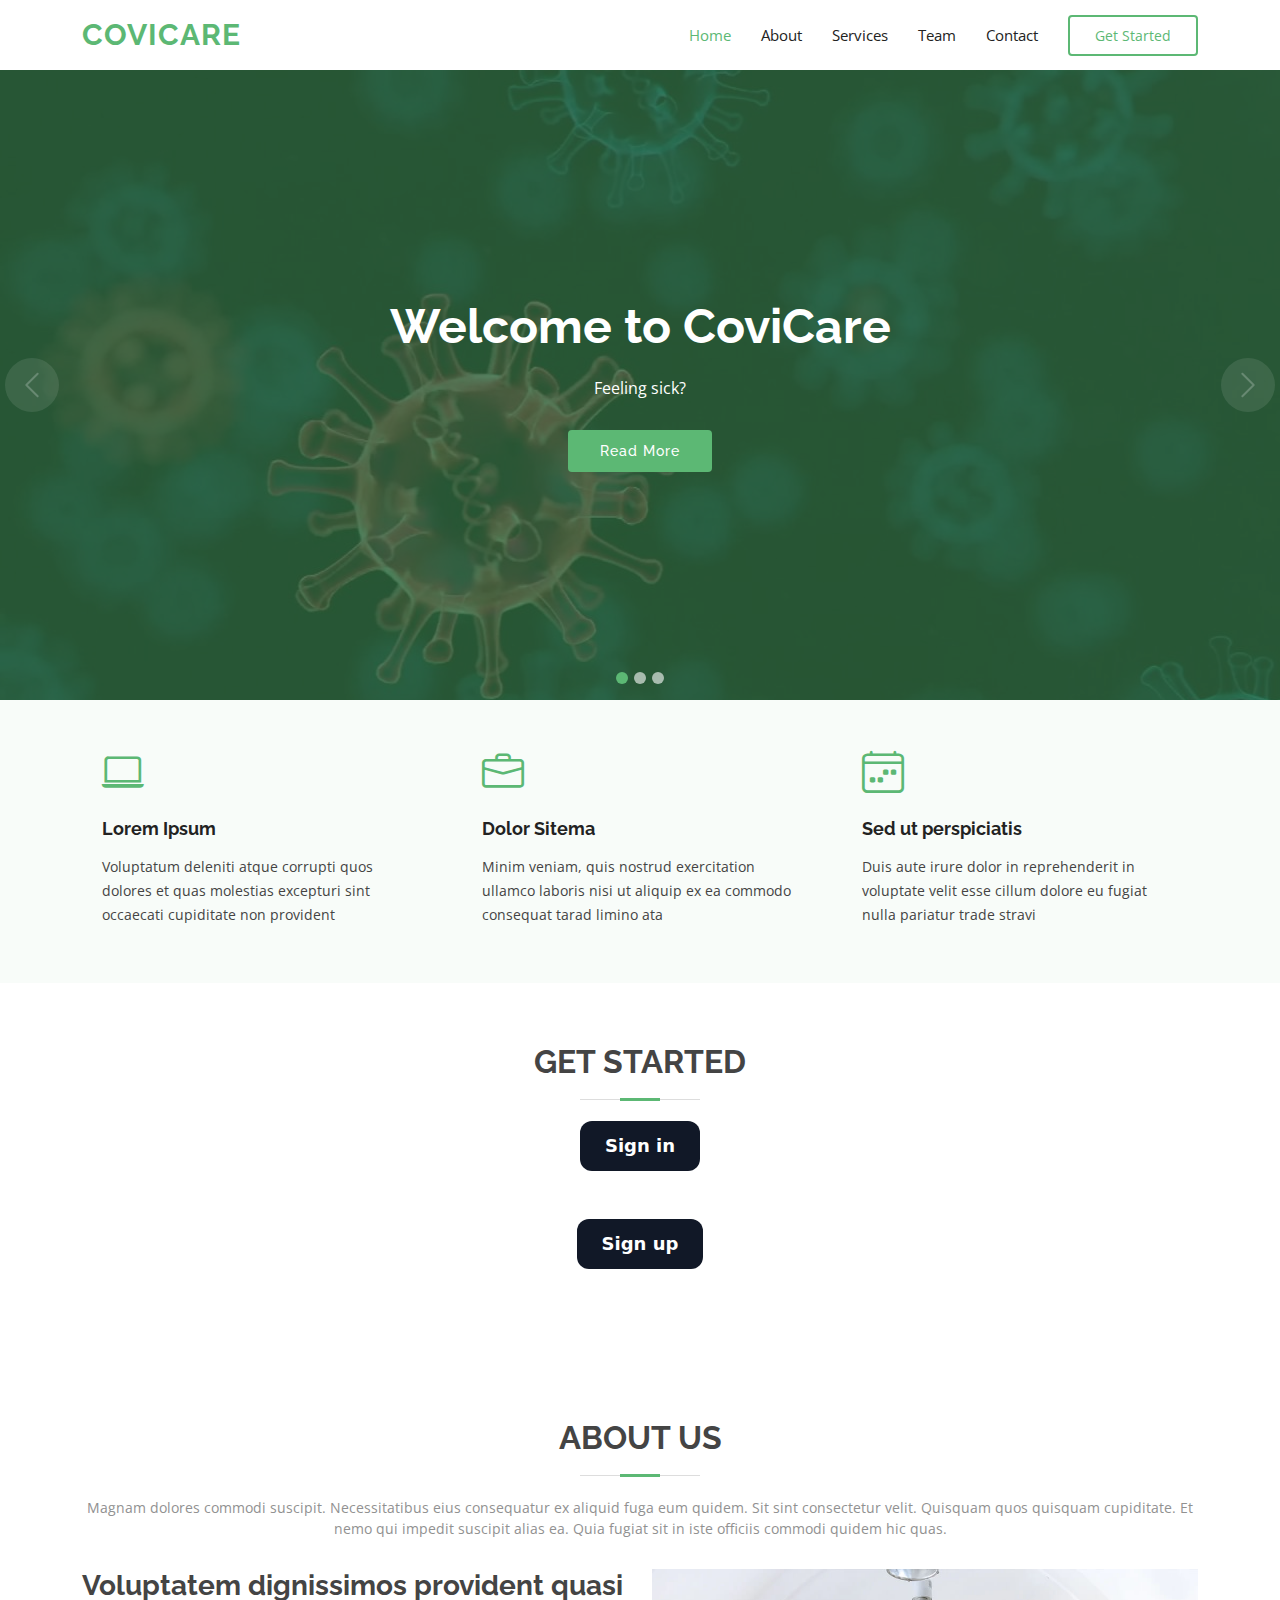
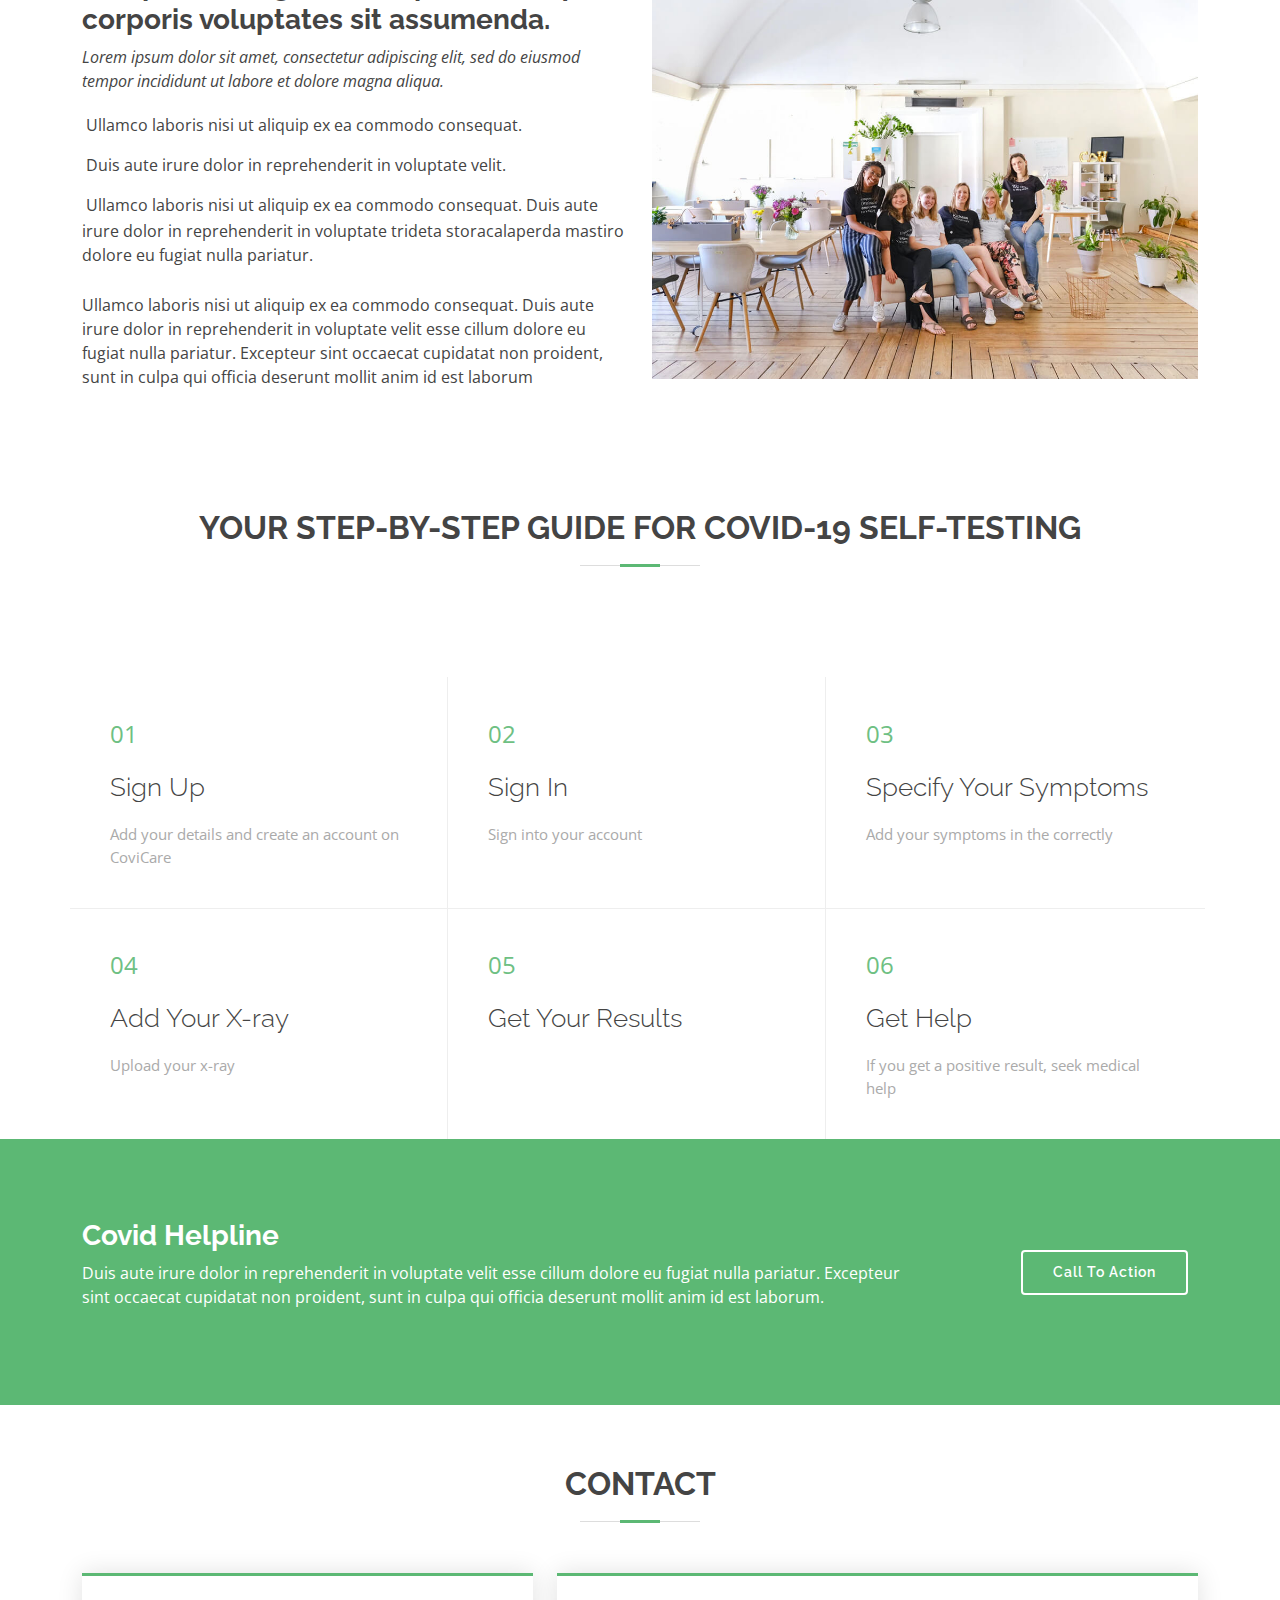
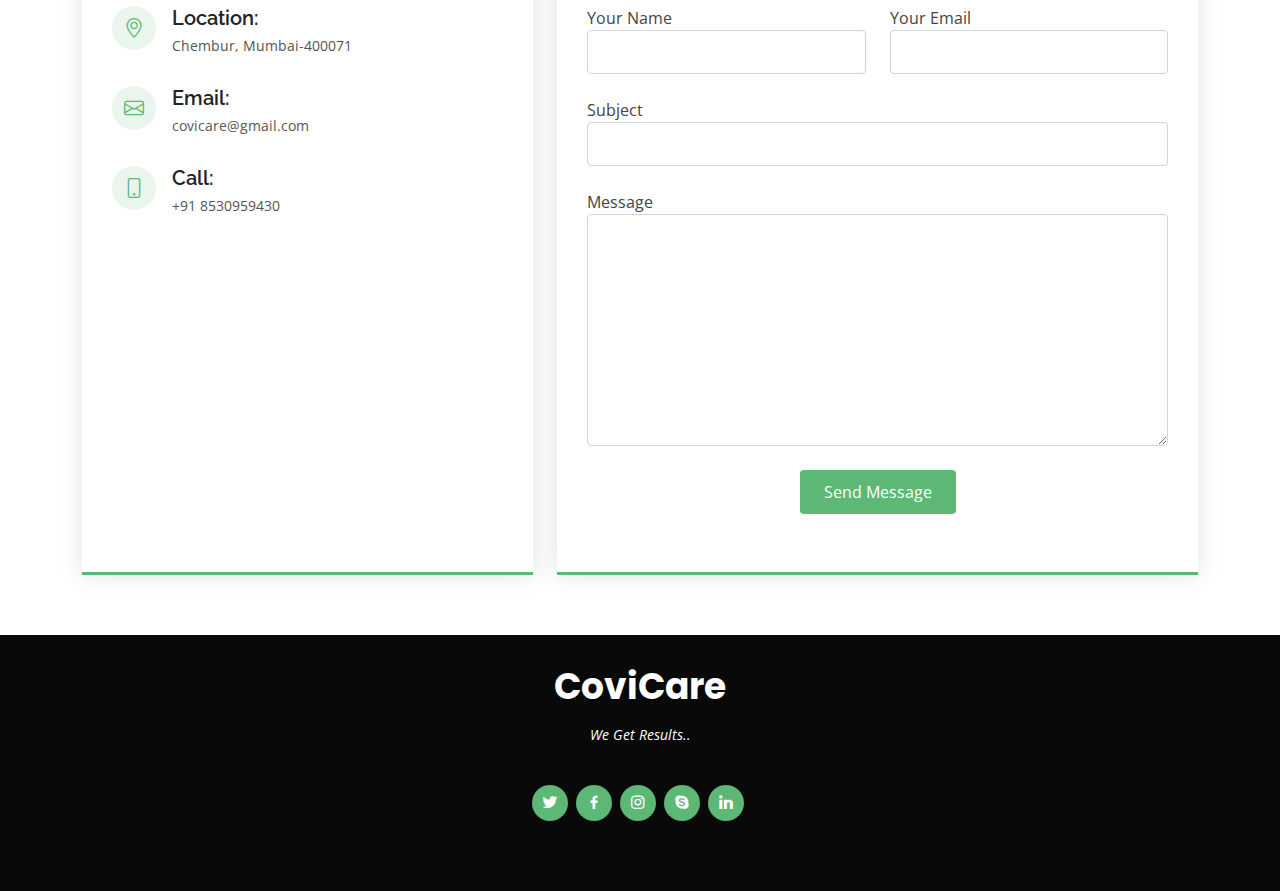
<file: app1/templates/pokalhomepg.html>
<!DOCTYPE html>
<html lang="en">

<head>
  <meta charset="utf-8">
  <meta content="width=device-width, initial-scale=1.0" name="viewport">

  <title>CoviCare homepage</title>
  <meta content="" name="description">
  <meta content="" name="keywords">

  <!-- Favicons -->
  <link href="assets/img/favicon.png" rel="icon">
  <link href="assets/img/apple-touch-icon.png" rel="apple-touch-icon">

  <!-- Google Fonts -->
  <link href="https://fonts.googleapis.com/css?family=Open+Sans:300,300i,400,400i,600,600i,700,700i|Raleway:300,300i,400,400i,500,500i,600,600i,700,700i|Poppins:300,300i,400,400i,500,500i,600,600i,700,700i" rel="stylesheet">

  <!-- Vendor CSS Files -->
  <link href="assets/vendor/animate.css/animate.min.css" rel="stylesheet">
  <link href="assets/vendor/bootstrap/css/bootstrap.min.css" rel="stylesheet">
  <link href="assets/vendor/bootstrap-icons/bootstrap-icons.css" rel="stylesheet">
  <link href="assets/vendor/boxicons/css/boxicons.min.css" rel="stylesheet">
  <link href="assets/vendor/glightbox/css/glightbox.min.css" rel="stylesheet">
  <link href="assets/vendor/swiper/swiper-bundle.min.css" rel="stylesheet">

  <!-- Template Main CSS File -->
  <link href="assets/css/style.css" rel="stylesheet">

  <!-- =======================================================
  * Template Name: Green - v4.7.0
  * Template URL: https://bootstrapmade.com/green-free-one-page-bootstrap-template/
  * Author: BootstrapMade.com
  * License: https://bootstrapmade.com/license/
  ======================================================== -->
</head>

<body>

  

  <!-- ======= Header ======= -->
  <header id="header" class="d-flex align-items-center">
    <div class="container d-flex align-items-center">

      <h1 class="logo me-auto"><a href="index.html">CoviCare</a></h1>
      <!-- Uncomment below if you prefer to use an image logo -->
      <!-- <a href="index.html" class="logo me-auto"><img src="assets/img/logo.png" alt="" class="img-fluid"></a>-->

      <nav id="navbar" class="navbar">
        <ul>
          <li><a class="nav-link scrollto active" href="#hero">Home</a></li>
          <li><a class="nav-link scrollto" href="#about">About</a></li>
          <li><a class="nav-link scrollto" href="#services">Services</a></li>
          
          <li><a class="nav-link scrollto" href="#team">Team</a></li>
           
                             
          <li><a class="nav-link scrollto" href="#contact">Contact</a></li>
          <li><a class="getstarted scrollto" href="#about">Get Started</a></li>
        </ul>
        <i class="bi bi-list mobile-nav-toggle"></i>
      </nav><!-- .navbar -->

    </div>
  </header><!-- End Header -->

  <!-- ======= Hero Section ======= -->
  <section id="hero">
    <div id="heroCarousel" data-bs-interval="5000" class="carousel slide carousel-fade" data-bs-ride="carousel">

      <ol class="carousel-indicators" id="hero-carousel-indicators"></ol>

      <div class="carousel-inner" role="listbox">

        <!-- Slide 1 -->
        <div class="carousel-item active" style="background-image: url(assets/img/slide/slide-1.jpg)">
          <div class="carousel-container">
            <div class="container">
              <h2 class="animate__animated animate__fadeInDown">Welcome to <span>CoviCare</span></h2>
              <p class="animate__animated animate__fadeInUp">Feeling sick? </p>
              <a href="#about" class="btn-get-started animate__animated animate__fadeInUp scrollto">Read More</a>
            </div>
          </div>
        </div>

        <!-- Slide 2 -->
        <div class="carousel-item" style="background-image: url(assets/img/slide/slide-2.jpg)">
          <div class="carousel-container">
            <div class="container">
              <h2 class="animate__animated animate__fadeInDown">Get the best healthcare experience,<br> without having to leave home</h2>
            </div>
          </div>
        </div>

        <!-- Slide 3 -->
        <div class="carousel-item" style="background-image: url(assets/img/slide/slide-3.jpg)">
          <div class="carousel-container">
            <div class="container">
              <h2 class="animate__animated animate__fadeInDown">Take a quick covid test and find out</h2>
              <p class="animate__animated animate__fadeInUp">Ut velit est quam dolor ad a aliquid qui aliquid. Sequi ea ut et est quaerat sequi nihil ut aliquam. Occaecati alias dolorem mollitia ut. Similique ea voluptatem. Esse doloremque accusamus repellendus deleniti vel. Minus et tempore modi architecto.</p>
              <a href="#about" class="btn-get-started animate__animated animate__fadeInUp scrollto">Read More</a>
            </div>
          </div>
        </div>

      </div>

      <a class="carousel-control-prev" href="#heroCarousel" role="button" data-bs-slide="prev">
        <span class="carousel-control-prev-icon bi bi-chevron-left" aria-hidden="true"></span>
      </a>

      <a class="carousel-control-next" href="#heroCarousel" role="button" data-bs-slide="next">
        <span class="carousel-control-next-icon bi bi-chevron-right" aria-hidden="true"></span>
      </a>

    </div>
  </section><!-- End Hero -->

  <main id="main">

    <!-- ======= Featured Services Section ======= -->
    <section id="featured-services" class="featured-services section-bg">
      <div class="container">

        <div class="row no-gutters">
          <div class="col-lg-4 col-md-6">
            <div class="icon-box">
              <div class="icon"><i class="bi bi-laptop"></i></div>
              <h4 class="title"><a href="">Lorem Ipsum</a></h4>
              <p class="description">Voluptatum deleniti atque corrupti quos dolores et quas molestias excepturi sint occaecati cupiditate non provident</p>
            </div>
          </div>
          <div class="col-lg-4 col-md-6">
            <div class="icon-box">
              <div class="icon"><i class="bi bi-briefcase"></i></div>
              <h4 class="title"><a href="">Dolor Sitema</a></h4>
              <p class="description">Minim veniam, quis nostrud exercitation ullamco laboris nisi ut aliquip ex ea commodo consequat tarad limino ata</p>
            </div>
          </div>
          <div class="col-lg-4 col-md-6">
            <div class="icon-box">
              <div class="icon"><i class="bi bi-calendar4-week"></i></div>
              <h4 class="title"><a href="">Sed ut perspiciatis</a></h4>
              <p class="description">Duis aute irure dolor in reprehenderit in voluptate velit esse cillum dolore eu fugiat nulla pariatur trade stravi</p>
            </div>
          </div>
        </div>

      </div>
    </section><!-- End Featured Services Section -->

    <!-- ======= About Us Section ======= -->
    <section id="about" class="about">
      <div class="container">

        <div class="section-title">
          <h2>Get Started</h2>
          
          <!-- HTML !-->
<button class="button-40" role="button">Sign in</button>
<br><br><br>
<button class="button-40" role="button">Sign up</button>


        </div>

        <div class="row">
          
          

      </div>
    </section><!-- End About Us Section -->

    <!-- ======= About Us Section ======= -->
    <section id="about" class="about">
      <div class="container">

        <div class="section-title">
          <h2>About Us</h2>
          <p>Magnam dolores commodi suscipit. Necessitatibus eius consequatur ex aliquid fuga eum quidem. Sit sint consectetur velit. Quisquam quos quisquam cupiditate. Et nemo qui impedit suscipit alias ea. Quia fugiat sit in iste officiis commodi quidem hic quas.</p>
        </div>

        <div class="row">
          <div class="col-lg-6 order-1 order-lg-2">
            <img src="assets/img/about.jpg" class="img-fluid" alt="">
          </div>
          <div class="col-lg-6 pt-4 pt-lg-0 order-2 order-lg-1 content">
            <h3>Voluptatem dignissimos provident quasi corporis voluptates sit assumenda.</h3>
            <p class="fst-italic">
              Lorem ipsum dolor sit amet, consectetur adipiscing elit, sed do eiusmod tempor incididunt ut labore et dolore
              magna aliqua.
            </p>
            <ul>
              <li><i class="bi bi-check-circled"></i> Ullamco laboris nisi ut aliquip ex ea commodo consequat.</li>
              <li><i class="bi bi-check-circled"></i> Duis aute irure dolor in reprehenderit in voluptate velit.</li>
              <li><i class="bi bi-check-circled"></i> Ullamco laboris nisi ut aliquip ex ea commodo consequat. Duis aute irure dolor in reprehenderit in voluptate trideta storacalaperda mastiro dolore eu fugiat nulla pariatur.</li>
            </ul>
            <p>
              Ullamco laboris nisi ut aliquip ex ea commodo consequat. Duis aute irure dolor in reprehenderit in voluptate
              velit esse cillum dolore eu fugiat nulla pariatur. Excepteur sint occaecat cupidatat non proident, sunt in
              culpa qui officia deserunt mollit anim id est laborum
            </p>
          </div>
        </div>

      </div>
    </section><!-- End About Us Section -->

      <section id="about" class="about">
      <div class="container">

        <div class="section-title">
          <h2>Your step-by-step guide for covid-19 self-testing</h2>
          
        </div>

        

      </div>
    </section><!-- End About Us Section -->

    <!-- ======= Why Us Section ======= -->
    <section id="why-us" class="why-us">
      <div class="container">

        <div class="row no-gutters">

          <div class="col-lg-4 col-md-6 content-item">
            <span>01</span>
            <h4>Sign Up</h4>
            <p>Add your details and create an account on CoviCare</p>
          </div>

        


          <div class="col-lg-4 col-md-6 content-item">
            <span>02</span>
            <h4>Sign In</h4>
            <p>Sign into your account</p>
          </div>

          <div class="col-lg-4 col-md-6 content-item">
            <span>03</span>
            <h4>Specify Your Symptoms</h4>
            <p>Add your symptoms in the  correctly</p>
          </div>

          <div class="col-lg-4 col-md-6 content-item">
            <span>04</span>
            <h4>Add Your X-ray</h4>
            <p>Upload your x-ray</p>
          </div>

          <div class="col-lg-4 col-md-6 content-item">
            <span>05</span>
            <h4>Get Your Results</h4>
            <p></p>
          </div>

          <div class="col-lg-4 col-md-6 content-item">
            <span>06</span>
            <h4>Get Help</h4>
            <p>If you get a positive result, seek medical help</p>
          </div>

        </div>

      </div>
    </section><!-- End Why Us Section -->



    
    <!-- ======= Cta Section ======= -->
    <section id="cta" class="cta">
      <div class="container">

        <div class="row">
          <div class="col-lg-9 text-center text-lg-start">
            <h3>Covid Helpline</h3>
            <p> Duis aute irure dolor in reprehenderit in voluptate velit esse cillum dolore eu fugiat nulla pariatur. Excepteur sint occaecat cupidatat non proident, sunt in culpa qui officia deserunt mollit anim id est laborum.</p>
          </div>
          <div class="col-lg-3 cta-btn-container text-center">
            <a class="cta-btn align-middle" href="#">Call To Action</a>
          </div>
        </div>

      </div>
    </section><!-- End Cta Section -->

    
    <!-- ======= Contact Section ======= -->
    <section id="contact" class="contact">
      <div class="container">

        <div class="section-title">
          <h2>Contact</h2>
        </div>

        <div class="row">

          <div class="col-lg-5 d-flex align-items-stretch">
            <div class="info">
              <div class="address">
                <i class="bi bi-geo-alt"></i>
                <h4>Location:</h4>
                <p>Chembur, Mumbai-400071</p>
              </div>

              <div class="email">
                <i class="bi bi-envelope"></i>
                <h4>Email:</h4>
                <p>covicare@gmail.com</p>
              </div>

              <div class="phone">
                <i class="bi bi-phone"></i>
                <h4>Call:</h4>
                <p>+91 8530959430</p>
              </div>

              <iframe src="https://www.google.com/maps/embed?pb=!1m14!1m8!1m3!1d12097.433213460943!2d-74.0062269!3d40.7101282!3m2!1i1024!2i768!4f13.1!3m3!1m2!1s0x0%3A0xb89d1fe6bc499443!2sDowntown+Conference+Center!5e0!3m2!1smk!2sbg!4v1539943755621" frameborder="0" style="border:0; width: 100%; height: 290px;" allowfullscreen></iframe>
            </div>

          </div>

          <div class="col-lg-7 mt-5 mt-lg-0 d-flex align-items-stretch">
            <form action="forms/contact.php" method="post" role="form" class="php-email-form">
              <div class="row">
                <div class="form-group col-md-6">
                  <label for="name">Your Name</label>
                  <input type="text" name="name" class="form-control" id="name" required>
                </div>
                <div class="form-group col-md-6 mt-3 mt-md-0">
                  <label for="name">Your Email</label>
                  <input type="email" class="form-control" name="email" id="email" required>
                </div>
              </div>
              <div class="form-group mt-3">
                <label for="name">Subject</label>
                <input type="text" class="form-control" name="subject" id="subject" required>
              </div>
              <div class="form-group mt-3">
                <label for="name">Message</label>
                <textarea class="form-control" name="message" rows="10" required></textarea>
              </div>
              <div class="my-3">
                <div class="loading">Loading</div>
                <div class="error-message"></div>
                <div class="sent-message">Your message has been sent. Thank you!</div>
              </div>
              <div class="text-center"><button type="submit">Send Message</button></div>
            </form>
          </div>

        </div>

      </div>
    </section><!-- End Contact Section -->

  </main><!-- End #main -->

  <!-- ======= Footer ======= -->
  <footer id="footer">
    <div class="container">
      <h3>CoviCare</h3>
      <p>We Get Results..</p>
      <div class="social-links">
        <a href="#" class="twitter"><i class="bx bxl-twitter"></i></a>
        <a href="#" class="facebook"><i class="bx bxl-facebook"></i></a>
        <a href="#" class="instagram"><i class="bx bxl-instagram"></i></a>
        <a href="#" class="google-plus"><i class="bx bxl-skype"></i></a>
        <a href="#" class="linkedin"><i class="bx bxl-linkedin"></i></a>
      </div>
      <!--
      <div class="copyright">
        &copy; Copyright <strong><span>CoviCare</span></strong>. All Rights Reserved
      </div>
      -->
      <div class="credits">
        <!-- All the links in the footer should remain intact. -->
        <!-- You can delete the links only if you purchased the pro version. -->
        <!-- Licensing information: https://bootstrapmade.com/license/ -->
        <!-- Purchase the pro version with working PHP/AJAX contact form: https://bootstrapmade.com/green-free-one-page-bootstrap-template/ -->
       
      </div>
    </div>
  </footer><!-- End Footer -->

  <a href="#" class="back-to-top d-flex align-items-center justify-content-center"><i class="bi bi-arrow-up-short"></i></a>

  <!-- Vendor JS Files -->
  <script src="assets/vendor/bootstrap/js/bootstrap.bundle.min.js"></script>
  <script src="assets/vendor/glightbox/js/glightbox.min.js"></script>
  <script src="assets/vendor/isotope-layout/isotope.pkgd.min.js"></script>
  <script src="assets/vendor/swiper/swiper-bundle.min.js"></script>
  <script src="assets/vendor/php-email-form/validate.js"></script>

  <!-- Template Main JS File -->
  <script src="assets/js/main.js"></script>

</body>

</html>
</file>
<file: app1/templates/assets/css/style.css>
/**
* Template Name: Green - v4.7.0
* Template URL: https://bootstrapmade.com/green-free-one-page-bootstrap-template/
* Author: BootstrapMade.com
* License: https://bootstrapmade.com/license/
*/

/*--------------------------------------------------------------
# General
--------------------------------------------------------------*/
body {
  font-family: "Open Sans", sans-serif;
  color: #444444;
}

a {
  text-decoration: none;
  color: #5cb874;
}

a:hover {
  color: #80c792;
  text-decoration: none;
}

h1, h2, h3, h4, h5, h6 {
  font-family: "Raleway", sans-serif;
}

/*--------------------------------------------------------------
# Back to top button
--------------------------------------------------------------*/
.back-to-top {
  position: fixed;
  visibility: hidden;
  opacity: 0;
  right: 15px;
  bottom: 15px;
  z-index: 996;
  background: #5cb874;
  width: 40px;
  height: 40px;
  border-radius: 4px;
  transition: all 0.4s;
}
.back-to-top i {
  font-size: 24px;
  color: #fff;
  line-height: 0;
}
.back-to-top:hover {
  background: #78c48c;
  color: #fff;
}
.back-to-top.active {
  visibility: visible;
  opacity: 1;
}

/*--------------------------------------------------------------
# Top Bar
--------------------------------------------------------------*/
#topbar {
  background: #fbfbfb;
  font-size: 15px;
  height: 40px;
  padding: 0;
}
#topbar .contact-info a {
  line-height: 0;
  color: #444444;
  transition: 0.3s;
}
#topbar .contact-info a:hover {
  color: #5cb874;
}
#topbar .contact-info i {
  color: #5cb874;
  line-height: 0;
  margin-right: 5px;
}
#topbar .contact-info .phone-icon {
  margin-left: 15px;
}
#topbar .social-links a {
  color: #6f6f6f;
  padding: 4px 12px;
  display: inline-block;
  line-height: 1px;
  transition: 0.3s;
}
#topbar .social-links a:hover {
  color: #5cb874;
}

/*--------------------------------------------------------------
# Header
--------------------------------------------------------------*/
#header {
  background: #fff;
  transition: all 0.5s;
  z-index: 997;
  height: 70px;
}
#header.header-scrolled {
  box-shadow: 0px 2px 15px rgba(0, 0, 0, 0.1);
}
#header .logo {
  font-size: 30px;
  margin: 0;
  padding: 0;
  line-height: 1;
  font-weight: 700;
  letter-spacing: 1px;
  text-transform: uppercase;
}
#header .logo a {
  color: #5cb874;
}
#header .logo img {
  max-height: 40px;
}

.scrolled-offset {
  margin-top: 70px;
}

/*--------------------------------------------------------------
# Navigation Menu
--------------------------------------------------------------*/
/**
* Desktop Navigation 
*/
.navbar {
  padding: 0;
}
.navbar ul {
  margin: 0;
  padding: 0;
  display: flex;
  list-style: none;
  align-items: center;
}
.navbar li {
  position: relative;
}
.navbar a, .navbar a:focus {
  display: flex;
  align-items: center;
  justify-content: space-between;
  padding: 10px 0 10px 30px;
  font-size: 15px;
  color: #222222;
  white-space: nowrap;
  transition: 0.3s;
}
.navbar a i, .navbar a:focus i {
  font-size: 12px;
  line-height: 0;
  margin-left: 5px;
}
.navbar a:hover, .navbar .active, .navbar .active:focus, .navbar li:hover > a {
  color: #5cb874;
}
.navbar .getstarted, .navbar .getstarted:focus {
  color: #5cb874;
  padding: 8px 25px;
  margin-left: 30px;
  border-radius: 4px;
  border: 2px solid #5cb874;
  transition: 0.3s;
  font-size: 14px;
}
.navbar .getstarted:hover, .navbar .getstarted:focus:hover {
  background: #5cb874;
  color: #fff;
}
.navbar .dropdown ul {
  display: block;
  position: absolute;
  left: 14px;
  top: calc(100% + 30px);
  margin: 0;
  padding: 10px 0;
  z-index: 99;
  opacity: 0;
  visibility: hidden;
  background: #fff;
  box-shadow: 0px 0px 30px rgba(127, 137, 161, 0.25);
  transition: 0.3s;
}
.navbar .dropdown ul li {
  min-width: 200px;
}
.navbar .dropdown ul a {
  padding: 10px 20px;
  text-transform: none;
}
.navbar .dropdown ul a i {
  font-size: 12px;
}
.navbar .dropdown ul a:hover, .navbar .dropdown ul .active:hover, .navbar .dropdown ul li:hover > a {
  color: #5cb874;
}
.navbar .dropdown:hover > ul {
  opacity: 1;
  top: 100%;
  visibility: visible;
}
.navbar .dropdown .dropdown ul {
  top: 0;
  left: calc(100% - 30px);
  visibility: hidden;
}
.navbar .dropdown .dropdown:hover > ul {
  opacity: 1;
  top: 0;
  left: 100%;
  visibility: visible;
}
@media (max-width: 1366px) {
  .navbar .dropdown .dropdown ul {
    left: -90%;
  }
  .navbar .dropdown .dropdown:hover > ul {
    left: -100%;
  }
}

/**
* Mobile Navigation 
*/
.mobile-nav-toggle {
  color: #222222;
  font-size: 28px;
  cursor: pointer;
  display: none;
  line-height: 0;
  transition: 0.5s;
}
.mobile-nav-toggle.bi-x {
  color: #fff;
}

@media (max-width: 991px) {
  .mobile-nav-toggle {
    display: block;
  }

  .navbar ul {
    display: none;
  }
}
.navbar-mobile {
  position: fixed;
  overflow: hidden;
  top: 0;
  right: 0;
  left: 0;
  bottom: 0;
  background: rgba(9, 9, 9, 0.9);
  transition: 0.3s;
  z-index: 999;
}
.navbar-mobile .mobile-nav-toggle {
  position: absolute;
  top: 15px;
  right: 15px;
}
.navbar-mobile ul {
  display: block;
  position: absolute;
  top: 55px;
  right: 15px;
  bottom: 15px;
  left: 15px;
  padding: 10px 0;
  background-color: #fff;
  overflow-y: auto;
  transition: 0.3s;
}
.navbar-mobile a, .navbar-mobile a:focus {
  padding: 10px 20px;
  font-size: 15px;
  color: #222222;
}
.navbar-mobile a:hover, .navbar-mobile .active, .navbar-mobile li:hover > a {
  color: #5cb874;
}
.navbar-mobile .getstarted, .navbar-mobile .getstarted:focus {
  margin: 15px;
}
.navbar-mobile .dropdown ul {
  position: static;
  display: none;
  margin: 10px 20px;
  padding: 10px 0;
  z-index: 99;
  opacity: 1;
  visibility: visible;
  background: #fff;
  box-shadow: 0px 0px 30px rgba(127, 137, 161, 0.25);
}
.navbar-mobile .dropdown ul li {
  min-width: 200px;
}
.navbar-mobile .dropdown ul a {
  padding: 10px 20px;
}
.navbar-mobile .dropdown ul a i {
  font-size: 12px;
}
.navbar-mobile .dropdown ul a:hover, .navbar-mobile .dropdown ul .active:hover, .navbar-mobile .dropdown ul li:hover > a {
  color: #5cb874;
}
.navbar-mobile .dropdown > .dropdown-active {
  display: block;
}

/*--------------------------------------------------------------
# Hero Section
--------------------------------------------------------------*/
#hero {
  width: 100%;
  height: 70vh;
  background-color: rgba(9, 9, 9, 0.8);
  overflow: hidden;
  position: relative;
}
#hero .carousel, #hero .carousel-inner, #hero .carousel-item, #hero .carousel-item::before {
  background-size: cover;
  background-position: center;
  background-repeat: no-repeat;
  position: absolute;
  top: 0;
  right: 0;
  left: 0;
  bottom: 0;
}
#hero .carousel-item::before {
  content: "";
  background-color: rgba(45, 103, 60, 0.8);
}
#hero .carousel-container {
  display: flex;
  justify-content: center;
  align-items: center;
  position: absolute;
  bottom: 0;
  top: 0;
  left: 50px;
  right: 50px;
}
#hero .container {
  text-align: center;
}
#hero h2 {
  color: #fff;
  margin-bottom: 20px;
  font-size: 48px;
  font-weight: 700;
}
#hero p {
  -webkit-animation-delay: 0.4s;
  animation-delay: 0.4s;
  margin: 0 auto 30px auto;
  color: #fff;
}
#hero .carousel-inner .carousel-item {
  transition-property: opacity;
  background-position: center top;
}
#hero .carousel-inner .carousel-item,
#hero .carousel-inner .active.carousel-item-start,
#hero .carousel-inner .active.carousel-item-end {
  opacity: 0;
}
#hero .carousel-inner .active,
#hero .carousel-inner .carousel-item-next.carousel-item-start,
#hero .carousel-inner .carousel-item-prev.carousel-item-end {
  opacity: 1;
  transition: 0.5s;
}
#hero .carousel-control-next-icon, #hero .carousel-control-prev-icon {
  background: none;
  font-size: 30px;
  line-height: 0;
  width: auto;
  height: auto;
  background: rgba(255, 255, 255, 0.2);
  border-radius: 50px;
  transition: 0.3s;
  color: rgba(255, 255, 255, 0.5);
  width: 54px;
  height: 54px;
  display: flex;
  align-items: center;
  justify-content: center;
}
#hero .carousel-control-next-icon:hover, #hero .carousel-control-prev-icon:hover {
  background: rgba(255, 255, 255, 0.3);
  color: rgba(255, 255, 255, 0.8);
}
#hero .carousel-indicators li {
  cursor: pointer;
  background: #fff;
  overflow: hidden;
  border: 0;
  width: 12px;
  height: 12px;
  border-radius: 50px;
  opacity: 0.6;
  transition: 0.3s;
}
#hero .carousel-indicators li.active {
  opacity: 1;
  background: #5cb874;
}
#hero .btn-get-started {
  font-family: "Raleway", sans-serif;
  font-weight: 500;
  font-size: 14px;
  letter-spacing: 1px;
  display: inline-block;
  padding: 14px 32px;
  border-radius: 4px;
  transition: 0.5s;
  line-height: 1;
  color: #fff;
  -webkit-animation-delay: 0.8s;
  animation-delay: 0.8s;
  background: #5cb874;
}
#hero .btn-get-started:hover {
  background: #6ec083;
}
@media (max-width: 992px) {
  #hero {
    height: 100vh;
  }
  #hero .carousel-container {
    top: 66px;
  }
}
@media (max-width: 768px) {
  #hero h2 {
    font-size: 28px;
  }
}
@media (min-width: 1024px) {
  #hero .carousel-control-prev, #hero .carousel-control-next {
    width: 5%;
  }
}
@media (max-height: 500px) {
  #hero {
    height: 120vh;
  }
}

/*--------------------------------------------------------------
# Sections General
--------------------------------------------------------------*/
section {
  padding: 60px 0;
}

.section-bg {
  background-color: #f8fcf9;
}

.section-title {
  text-align: center;
  padding-bottom: 30px;
}
.section-title h2 {
  font-size: 32px;
  font-weight: bold;
  text-transform: uppercase;
  margin-bottom: 20px;
  padding-bottom: 20px;
  position: relative;
}
.section-title h2::before {
  content: "";
  position: absolute;
  display: block;
  width: 120px;
  height: 1px;
  background: #ddd;
  bottom: 1px;
  left: calc(50% - 60px);
}
.section-title h2::after {
  content: "";
  position: absolute;
  display: block;
  width: 40px;
  height: 3px;
  background: #5cb874;
  bottom: 0;
  left: calc(50% - 20px);
}
.section-title p {
  margin-bottom: 0;
  font-size: 14px;
  color: #919191;
}

/*--------------------------------------------------------------
# Featured Services
--------------------------------------------------------------*/
.featured-services {
  padding: 20px 0;
}
.featured-services .icon-box {
  padding: 20px;
}
.featured-services .icon-box-bg {
  background-image: linear-gradient(0deg, #222222 0%, #2f2f2f 50%, #222222 100%);
}
.featured-services .icon {
  margin-bottom: 15px;
}
.featured-services .icon i {
  color: #5cb874;
  font-size: 42px;
}
.featured-services .title {
  font-weight: 700;
  margin-bottom: 15px;
  font-size: 18px;
}
.featured-services .title a {
  color: #222222;
  transition: 0.3s;
}
.featured-services .icon-box:hover .title a {
  color: #5cb874;
}
.featured-services .description {
  line-height: 24px;
  font-size: 14px;
}

/*--------------------------------------------------------------
# About Us
--------------------------------------------------------------*/
.about .content h3 {
  font-weight: 700;
  font-size: 28px;
}
.about .content ul {
  list-style: none;
  padding: 0;
}
.about .content ul li {
  padding-bottom: 10px;
}
.about .content ul i {
  font-size: 20px;
  padding-right: 4px;
  color: #5cb874;
}
.about .content p:last-child {
  margin-bottom: 0;
}

/*--------------------------------------------------------------
# Why Us
--------------------------------------------------------------*/
.why-us {
  padding: 0;
}
.why-us .row {
  overflow: hidden;
}
.why-us .content-item {
  padding: 40px;
  border-left: 1px solid #eee;
  border-bottom: 1px solid #eee;
  margin: -1px;
}
.why-us .content-item span {
  display: block;
  font-size: 24px;
  font-weight: 400;
  color: #6ec083;
}
.why-us .content-item h4 {
  font-size: 26px;
  font-weight: 300;
  padding: 0;
  margin: 20px 0;
}
.why-us .content-item p {
  color: #aaaaaa;
  font-size: 15px;
  margin: 0;
  padding: 0;
}
@media (max-width: 768px) {
  .why-us .content-item {
    padding: 40px 0;
  }
}

/*--------------------------------------------------------------
# Our Clients
--------------------------------------------------------------*/
.clients .swiper-slide img {
  opacity: 0.5;
  transition: 0.3s;
}
.clients .swiper-slide img:hover {
  opacity: 1;
}
.clients .swiper-pagination {
  margin-top: 20px;
  position: relative;
}
.clients .swiper-pagination .swiper-pagination-bullet {
  width: 12px;
  height: 12px;
  background-color: #fff;
  opacity: 1;
  border: 1px solid #5cb874;
}
.clients .swiper-pagination .swiper-pagination-bullet-active {
  background-color: #5cb874;
}

/*--------------------------------------------------------------
# Services
--------------------------------------------------------------*/
.services .icon-box {
  text-align: center;
  padding: 70px 20px 80px 20px;
  transition: all ease-in-out 0.3s;
  background: #fff;
  box-shadow: 0px 5px 90px 0px rgba(110, 123, 131, 0.1);
}
.services .icon-box .icon {
  margin: 0 auto;
  width: 100px;
  height: 100px;
  display: flex;
  align-items: center;
  justify-content: center;
  transition: ease-in-out 0.3s;
  position: relative;
}
.services .icon-box .icon i {
  font-size: 36px;
  transition: 0.5s;
  position: relative;
}
.services .icon-box .icon svg {
  position: absolute;
  top: 0;
  left: 0;
}
.services .icon-box .icon svg path {
  transition: 0.5s;
  fill: #f5f5f5;
}
.services .icon-box h4 {
  font-weight: 600;
  margin: 10px 0 15px 0;
  font-size: 22px;
}
.services .icon-box h4 a {
  color: #222222;
  transition: ease-in-out 0.3s;
}
.services .icon-box p {
  line-height: 24px;
  font-size: 14px;
  margin-bottom: 0;
}
.services .icon-box:hover {
  border-color: #fff;
  box-shadow: 0px 0 35px 0 rgba(0, 0, 0, 0.08);
}
.services .iconbox-blue i {
  color: #47aeff;
}
.services .iconbox-blue:hover .icon i {
  color: #fff;
}
.services .iconbox-blue:hover .icon path {
  fill: #47aeff;
}
.services .iconbox-orange i {
  color: #ffa76e;
}
.services .iconbox-orange:hover .icon i {
  color: #fff;
}
.services .iconbox-orange:hover .icon path {
  fill: #ffa76e;
}
.services .iconbox-pink i {
  color: #e80368;
}
.services .iconbox-pink:hover .icon i {
  color: #fff;
}
.services .iconbox-pink:hover .icon path {
  fill: #e80368;
}
.services .iconbox-yellow i {
  color: #ffbb2c;
}
.services .iconbox-yellow:hover .icon i {
  color: #fff;
}
.services .iconbox-yellow:hover .icon path {
  fill: #ffbb2c;
}
.services .iconbox-red i {
  color: #ff5828;
}
.services .iconbox-red:hover .icon i {
  color: #fff;
}
.services .iconbox-red:hover .icon path {
  fill: #ff5828;
}
.services .iconbox-teal i {
  color: #11dbcf;
}
.services .iconbox-teal:hover .icon i {
  color: #fff;
}
.services .iconbox-teal:hover .icon path {
  fill: #11dbcf;
}

/*--------------------------------------------------------------
# Cta
--------------------------------------------------------------*/
.cta {
  background: #5cb874;
  padding: 80px 0;
}
.cta h3 {
  color: #fff;
  font-size: 28px;
  font-weight: 700;
}
.cta p {
  color: #fff;
}
.cta .cta-btn {
  font-family: "Raleway", sans-serif;
  font-weight: 600;
  font-size: 14px;
  letter-spacing: 1px;
  display: inline-block;
  padding: 10px 30px;
  border-radius: 2px;
  transition: 0.5s;
  margin: 10px;
  border: 2px solid #fff;
  color: #fff;
  border-radius: 4px;
}
.cta .cta-btn:hover {
  background: #fff;
  color: #5cb874;
}
@media (max-width: 1024px) {
  .cta {
    background-attachment: scroll;
  }
}
@media (min-width: 769px) {
  .cta .cta-btn-container {
    display: flex;
    align-items: center;
    justify-content: flex-end;
  }
}

/*--------------------------------------------------------------
# Portfolio
--------------------------------------------------------------*/
.portfolio .portfolio-item {
  margin-bottom: 30px;
}
.portfolio #portfolio-flters {
  padding: 0;
  margin: 0 auto 20px auto;
  list-style: none;
  text-align: center;
}
.portfolio #portfolio-flters li {
  cursor: pointer;
  display: inline-block;
  padding: 8px 15px 10px 15px;
  font-size: 14px;
  font-weight: 600;
  line-height: 1;
  text-transform: uppercase;
  color: #444444;
  margin-bottom: 5px;
  transition: all 0.3s ease-in-out;
  border-radius: 3px;
}
.portfolio #portfolio-flters li:hover, .portfolio #portfolio-flters li.filter-active {
  color: #fff;
  background: #5cb874;
}
.portfolio #portfolio-flters li:last-child {
  margin-right: 0;
}
.portfolio .portfolio-wrap {
  transition: 0.3s;
  position: relative;
  overflow: hidden;
  z-index: 1;
  background: rgba(34, 34, 34, 0.6);
}
.portfolio .portfolio-wrap::before {
  content: "";
  background: rgba(34, 34, 34, 0.6);
  position: absolute;
  left: 0;
  right: 0;
  top: 0;
  bottom: 0;
  transition: all ease-in-out 0.3s;
  z-index: 2;
  opacity: 0;
}
.portfolio .portfolio-wrap img {
  transition: all ease-in-out 0.3s;
}
.portfolio .portfolio-wrap .portfolio-info {
  opacity: 0;
  position: absolute;
  top: 0;
  left: 0;
  right: 0;
  bottom: 0;
  z-index: 3;
  transition: all ease-in-out 0.3s;
  display: flex;
  flex-direction: column;
  justify-content: flex-end;
  align-items: flex-start;
  padding: 20px;
}
.portfolio .portfolio-wrap .portfolio-info h4 {
  font-size: 20px;
  color: #fff;
  font-weight: 600;
}
.portfolio .portfolio-wrap .portfolio-info p {
  color: rgba(255, 255, 255, 0.7);
  font-size: 14px;
  text-transform: uppercase;
  padding: 0;
  margin: 0;
  font-style: italic;
}
.portfolio .portfolio-wrap .portfolio-links {
  text-align: center;
  z-index: 4;
}
.portfolio .portfolio-wrap .portfolio-links a {
  color: #fff;
  margin: 0 5px 0 0;
  font-size: 28px;
  display: inline-block;
  transition: 0.3s;
}
.portfolio .portfolio-wrap .portfolio-links a:hover {
  color: #6ec083;
}
.portfolio .portfolio-wrap:hover::before {
  opacity: 1;
}
.portfolio .portfolio-wrap:hover img {
  transform: scale(1.2);
}
.portfolio .portfolio-wrap:hover .portfolio-info {
  opacity: 1;
}

/*--------------------------------------------------------------
# Portfolio Details
--------------------------------------------------------------*/
.portfolio-details {
  padding-top: 40px;
}
.portfolio-details .portfolio-details-slider img {
  width: 100%;
}
.portfolio-details .portfolio-details-slider .swiper-pagination {
  margin-top: 20px;
  position: relative;
}
.portfolio-details .portfolio-details-slider .swiper-pagination .swiper-pagination-bullet {
  width: 12px;
  height: 12px;
  background-color: #fff;
  opacity: 1;
  border: 1px solid #5cb874;
}
.portfolio-details .portfolio-details-slider .swiper-pagination .swiper-pagination-bullet-active {
  background-color: #5cb874;
}
.portfolio-details .portfolio-info {
  padding: 30px;
  box-shadow: 0px 0 30px rgba(34, 34, 34, 0.08);
}
.portfolio-details .portfolio-info h3 {
  font-size: 22px;
  font-weight: 700;
  margin-bottom: 20px;
  padding-bottom: 20px;
  border-bottom: 1px solid #eee;
}
.portfolio-details .portfolio-info ul {
  list-style: none;
  padding: 0;
  font-size: 15px;
}
.portfolio-details .portfolio-info ul li + li {
  margin-top: 10px;
}
.portfolio-details .portfolio-description {
  padding-top: 30px;
}
.portfolio-details .portfolio-description h2 {
  font-size: 26px;
  font-weight: 700;
  margin-bottom: 20px;
}
.portfolio-details .portfolio-description p {
  padding: 0;
}

/*--------------------------------------------------------------
# Team
--------------------------------------------------------------*/
.team .member {
  text-align: center;
  margin-bottom: 20px;
  box-shadow: 0px 0px 12px 0px rgba(34, 34, 34, 0.07);
  padding: 30px 20px;
  background: #fff;
}
.team .member img {
  max-width: 60%;
  border-radius: 50%;
  margin: 0 0 30px 0;
}
.team .member h4 {
  font-weight: 700;
  margin-bottom: 2px;
  font-size: 18px;
}
.team .member span {
  font-style: italic;
  display: block;
  font-size: 13px;
}
.team .member p {
  padding-top: 10px;
  font-size: 14px;
  font-style: italic;
  color: #aaaaaa;
}
.team .member .social {
  margin-top: 15px;
}
.team .member .social a {
  color: #919191;
  transition: 0.3s;
}
.team .member .social a:hover {
  color: #5cb874;
}
.team .member .social i {
  font-size: 18px;
  margin: 0 2px;
}

/*--------------------------------------------------------------
# Contact
--------------------------------------------------------------*/
.contact .info {
  border-top: 3px solid #5cb874;
  border-bottom: 3px solid #5cb874;
  padding: 30px;
  background: #fff;
  width: 100%;
  box-shadow: 0 0 24px 0 rgba(0, 0, 0, 0.12);
}
.contact .info i {
  font-size: 20px;
  color: #5cb874;
  float: left;
  width: 44px;
  height: 44px;
  background: #eaf6ed;
  display: flex;
  justify-content: center;
  align-items: center;
  border-radius: 50px;
  transition: all 0.3s ease-in-out;
}
.contact .info h4 {
  padding: 0 0 0 60px;
  font-size: 20px;
  font-weight: 600;
  margin-bottom: 5px;
  color: #222222;
}
.contact .info p {
  padding: 0 0 10px 60px;
  margin-bottom: 20px;
  font-size: 14px;
  color: #555555;
}
.contact .info .social-links {
  padding-left: 60px;
}
.contact .info .social-links a {
  font-size: 18px;
  display: inline-block;
  background: #333;
  color: #fff;
  line-height: 1;
  padding: 8px 0;
  border-radius: 50%;
  text-align: center;
  width: 36px;
  height: 36px;
  transition: 0.3s;
  margin-right: 10px;
}
.contact .info .social-links a:hover {
  background: #5cb874;
  color: #fff;
}
.contact .info .email:hover i, .contact .info .address:hover i, .contact .info .phone:hover i {
  background: #5cb874;
  color: #fff;
}
.contact .php-email-form {
  width: 100%;
  border-top: 3px solid #5cb874;
  border-bottom: 3px solid #5cb874;
  padding: 30px;
  background: #fff;
  box-shadow: 0 0 24px 0 rgba(0, 0, 0, 0.12);
}
.contact .php-email-form .form-group {
  padding-bottom: 8px;
}
.contact .php-email-form .error-message {
  display: none;
  color: #fff;
  background: #ed3c0d;
  text-align: left;
  padding: 15px;
  font-weight: 600;
}
.contact .php-email-form .error-message br + br {
  margin-top: 25px;
}
.contact .php-email-form .sent-message {
  display: none;
  color: #fff;
  background: #18d26e;
  text-align: center;
  padding: 15px;
  font-weight: 600;
}
.contact .php-email-form .loading {
  display: none;
  background: #fff;
  text-align: center;
  padding: 15px;
}
.contact .php-email-form .loading:before {
  content: "";
  display: inline-block;
  border-radius: 50%;
  width: 24px;
  height: 24px;
  margin: 0 10px -6px 0;
  border: 3px solid #18d26e;
  border-top-color: #eee;
  -webkit-animation: animate-loading 1s linear infinite;
  animation: animate-loading 1s linear infinite;
}
.contact .php-email-form input, .contact .php-email-form textarea {
  border-radius: 0;
  box-shadow: none;
  font-size: 14px;
  border-radius: 4px;
}
.contact .php-email-form input:focus, .contact .php-email-form textarea:focus {
  border-color: #5cb874;
}
.contact .php-email-form input {
  height: 44px;
}
.contact .php-email-form textarea {
  padding: 10px 12px;
}
.contact .php-email-form button[type=submit] {
  background: #5cb874;
  border: 0;
  padding: 10px 24px;
  color: #fff;
  transition: 0.4s;
  border-radius: 4px;
}
.contact .php-email-form button[type=submit]:hover {
  background: #6ec083;
}
@-webkit-keyframes animate-loading {
  0% {
    transform: rotate(0deg);
  }
  100% {
    transform: rotate(360deg);
  }
}
@keyframes animate-loading {
  0% {
    transform: rotate(0deg);
  }
  100% {
    transform: rotate(360deg);
  }
}

/*--------------------------------------------------------------
# Breadcrumbs
--------------------------------------------------------------*/
.breadcrumbs {
  padding: 15px 0;
  background: #fbfbfb;
  min-height: 40px;
}
@media (max-width: 992px) {
  .breadcrumbs {
    margin-top: 66px;
  }
}
.breadcrumbs h2 {
  font-size: 28px;
  font-weight: 300;
}
.breadcrumbs ol {
  display: flex;
  flex-wrap: wrap;
  list-style: none;
  padding: 0;
  margin: 0;
  font-size: 14px;
}
.breadcrumbs ol li + li {
  padding-left: 10px;
}
.breadcrumbs ol li + li::before {
  display: inline-block;
  padding-right: 10px;
  color: #3c3c3c;
  content: "/";
}
@media (max-width: 768px) {
  .breadcrumbs .d-flex {
    display: block !important;
  }
  .breadcrumbs ol {
    display: block;
  }
  .breadcrumbs ol li {
    display: inline-block;
  }
}

/*--------------------------------------------------------------
# Footer
--------------------------------------------------------------*/
#footer {
  background: #090909;
  color: #fff;
  font-size: 14px;
  text-align: center;
  padding: 30px 0;
}
#footer h3 {
  font-size: 36px;
  font-weight: 700;
  color: #fff;
  position: relative;
  font-family: "Poppins", sans-serif;
  padding: 0;
  margin: 0 0 15px 0;
}
#footer p {
  font-size: 15;
  font-style: italic;
  padding: 0;
  margin: 0 0 40px 0;
}
#footer .social-links {
  margin: 0 0 40px 0;
}
#footer .social-links a {
  font-size: 18px;
  display: inline-block;
  background: #5cb874;
  color: #fff;
  line-height: 1;
  padding: 8px 0;
  margin-right: 4px;
  border-radius: 50%;
  text-align: center;
  width: 36px;
  height: 36px;
  transition: 0.3s;
}
#footer .social-links a:hover {
  background: #449d5b;
  color: #fff;
  text-decoration: none;
}
#footer .copyright {
  margin: 0 0 5px 0;
}
#footer .credits {
  font-size: 13px;
}

.button-40 {
  background-color: #111827;
  border: 1px solid transparent;
  border-radius: .75rem;
  box-sizing: border-box;
  color: #FFFFFF;
  cursor: pointer;
  flex: 0 0 auto;
  font-family: "Inter var",ui-sans-serif,system-ui,-apple-system,system-ui,"Segoe UI",Roboto,"Helvetica Neue",Arial,"Noto Sans",sans-serif,"Apple Color Emoji","Segoe UI Emoji","Segoe UI Symbol","Noto Color Emoji";
  font-size: 1.125rem;
  font-weight: 600;
  line-height: 1.5rem;
  padding: .75rem 1.2rem;
  text-align: center;
  text-decoration: none #6B7280 solid;
  text-decoration-thickness: auto;
  transition-duration: .2s;
  transition-property: background-color,border-color,color,fill,stroke;
  transition-timing-function: cubic-bezier(.4, 0, 0.2, 1);
  user-select: none;
  -webkit-user-select: none;
  touch-action: manipulation;
  width: auto;
}

.button-40:hover {
  background-color: #374151;
}

.button-40:focus {
  box-shadow: none;
  outline: 2px solid transparent;
  outline-offset: 2px;
}

@media (min-width: 768px) {
  .button-40 {
    padding: .75rem 1.5rem;
  }
}
</file>
